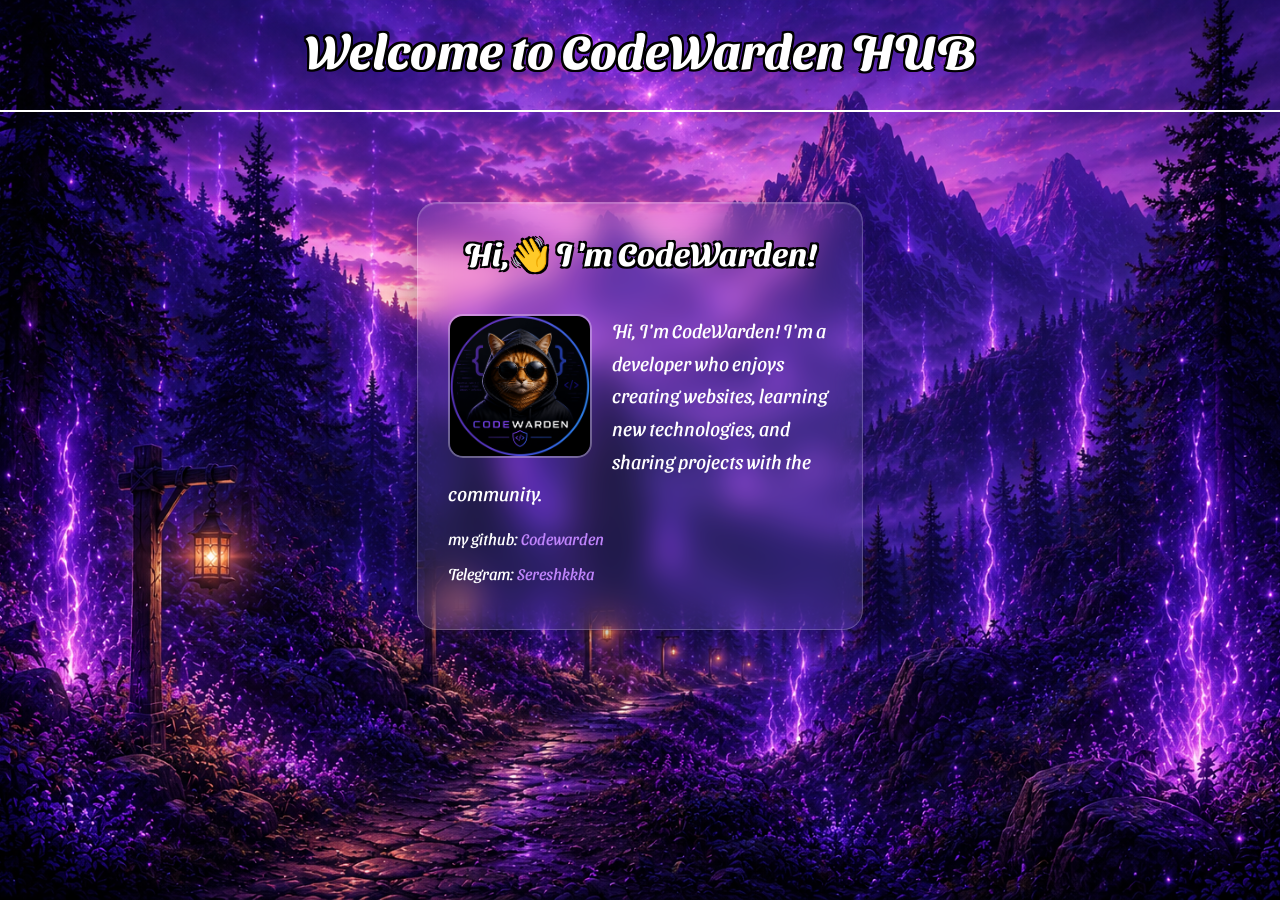
<file: index.html>
<!DOCTYPE html>
<html>
<head>

    <meta charset="UTF-8">
    <meta name="author" content="CodeWarden">
    <meta name="description" content="very important page">
<link rel="stylesheet" href="style.css">
    <title >CodeWarden HUB</title>
</head>
<body>
<h1 class="heading">Welcome to CodeWarden HUB</h1>
<hr color = "white">
<div id="main-block">
    <h1>Hi,👋 I'm CodeWarden!</h1>

    <p class="about-me">
        <img src="me.png" alt="Avatar">

        Hi, I'm CodeWarden! I'm a developer who enjoys creating websites, learning new technologies, and sharing projects with the community.
    </p>
    <p class="contact-info">
        my github: <a href="https://github.com/Sereshkkka" target="_blank" title="my github">Codewarden</a>
    </p><p class="contact-info">
        Telegram: <a href="https://t.me/Sereshkkka" target="_blank" title="my Telegram">Sereshkkka</a>
    </p>
</div>
   
   

</body>
</html>
</file>
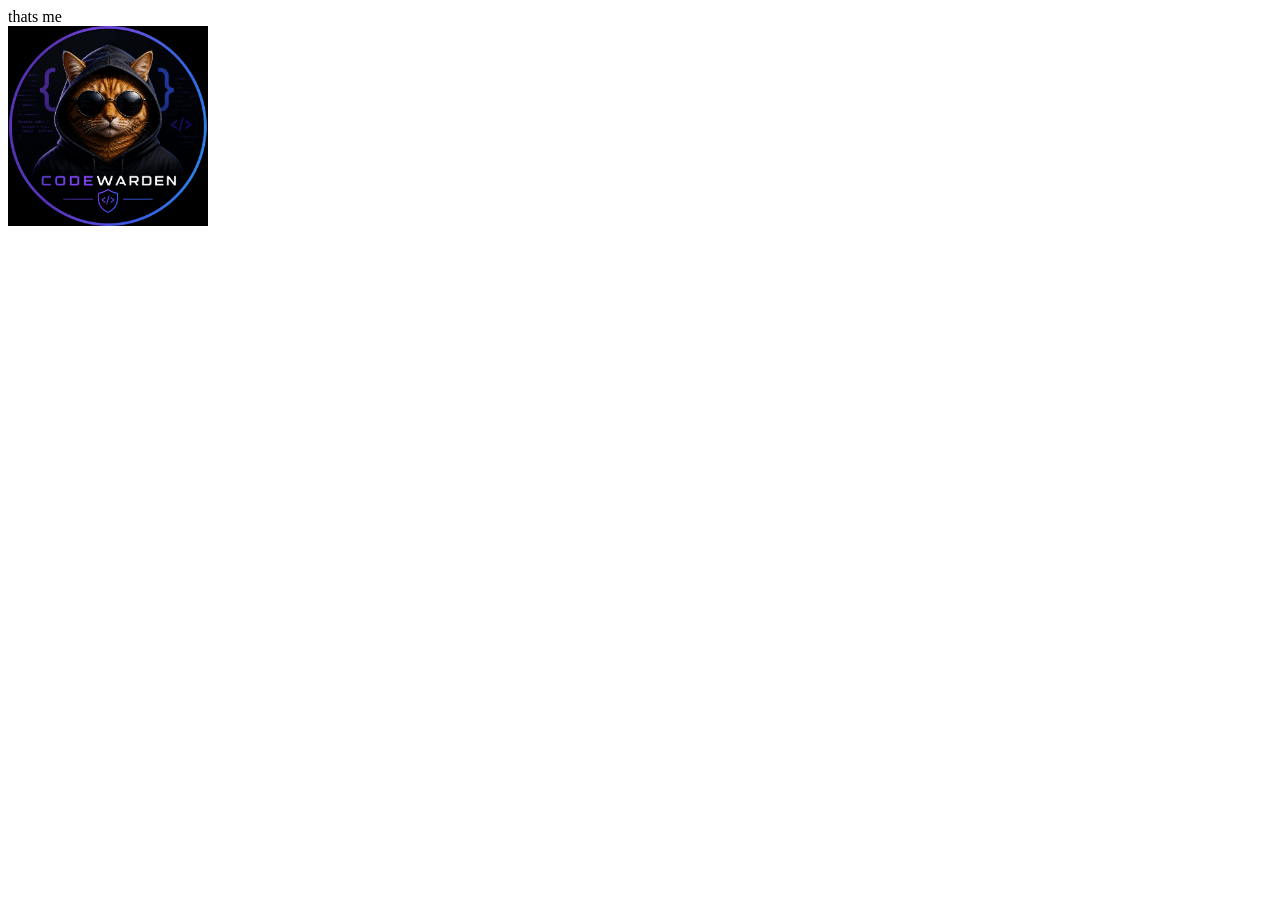
<file: second page.html>
<!DOCTYPE html>
<html>
<head>
    <meta charset="UTF-8">
    <meta name="author" content="CodeWarden">
    <meta name="description" content="very important page">

    <title>second</title>
</head>
<body>
thats me<br> 
<img src="me.png" alt="CodeWarden" title="CodeWarden" width="200" height="200">
</body>
</html>
</file>
<file: style.css>
@import url('https://fonts.googleapis.com/css2?family=Sansita+Swashed:wght@300..900&display=swap');

:root {
    interpolate-size:allow-keywords;
}
body {
    margin: 0;
    min-height: 100vh;

    background-image: url("back.png");
    background-size: cover;
    background-position: center;
    background-attachment: fixed;

    font-family: 'Sansita Swashed', cursive;
}

/* Top title */
.heading {
    color: white;

    text-shadow:
        -2px -2px 0 black,
         2px -2px 0 black,
        -2px  2px 0 black,
         2px  2px 0 black,
         0    2px 0 black,
         0   -2px 0 black,
         2px  0   0 black,
        -2px  0   0 black;

    font-size: 3em;
    text-align: center;
    margin-top: 20px;
}

/* Glass block */
#main-block {
    width: 30%;
  
    min-height: auto;
   

    margin: 10vh auto 0;

    position: relative;
    overflow: hidden;

    border-radius: 20px;

    background: rgba(255, 255, 255, 0.08);

    backdrop-filter: blur(15px);
    -webkit-backdrop-filter: blur(15px);

    border: 1px solid rgba(255, 255, 255, 0.2);

    box-shadow:
        0 8px 32px rgba(0, 0, 0, 0.3),
        inset 0 1px 1px rgba(255, 255, 255, 0.2);

    padding: 30px;
}

/* Heading inside glass block */
#main-block h1 {
    text-align: center;
    color: white;

    margin: 0 0 40px 0;

    text-shadow:
        -2px -2px 0 black,
         2px -2px 0 black,
        -2px  2px 0 black,
         2px  2px 0 black;
}

/* About section */
.about-me {
    color: white;

    font-size: 1.2rem;
    line-height: 1.7;

    margin-top: 20px;
}

/* Image at start of paragraph */
.about-me img {
    width: 140px;
    height: 140px;

    object-fit: cover;

    float: left;

    margin-right: 20px;
    margin-bottom: 10px;

    border-radius: 15px;

    border: 2px solid rgba(255, 255, 255, 0.3);
    
    }
    .contact-info {
       color: white;
       font-family: 'Sansita Swashed', cursive;
    }
    a {
    color: #c084fc;
    text-decoration: none;
}
#main-block {
    transition: all 0.3s ease;
}
#main-block:hover {
    box-shadow: 0 0 30px rgba(180, 100, 255, 0.8);
    transform: translateY(-5px);
}
</file>
